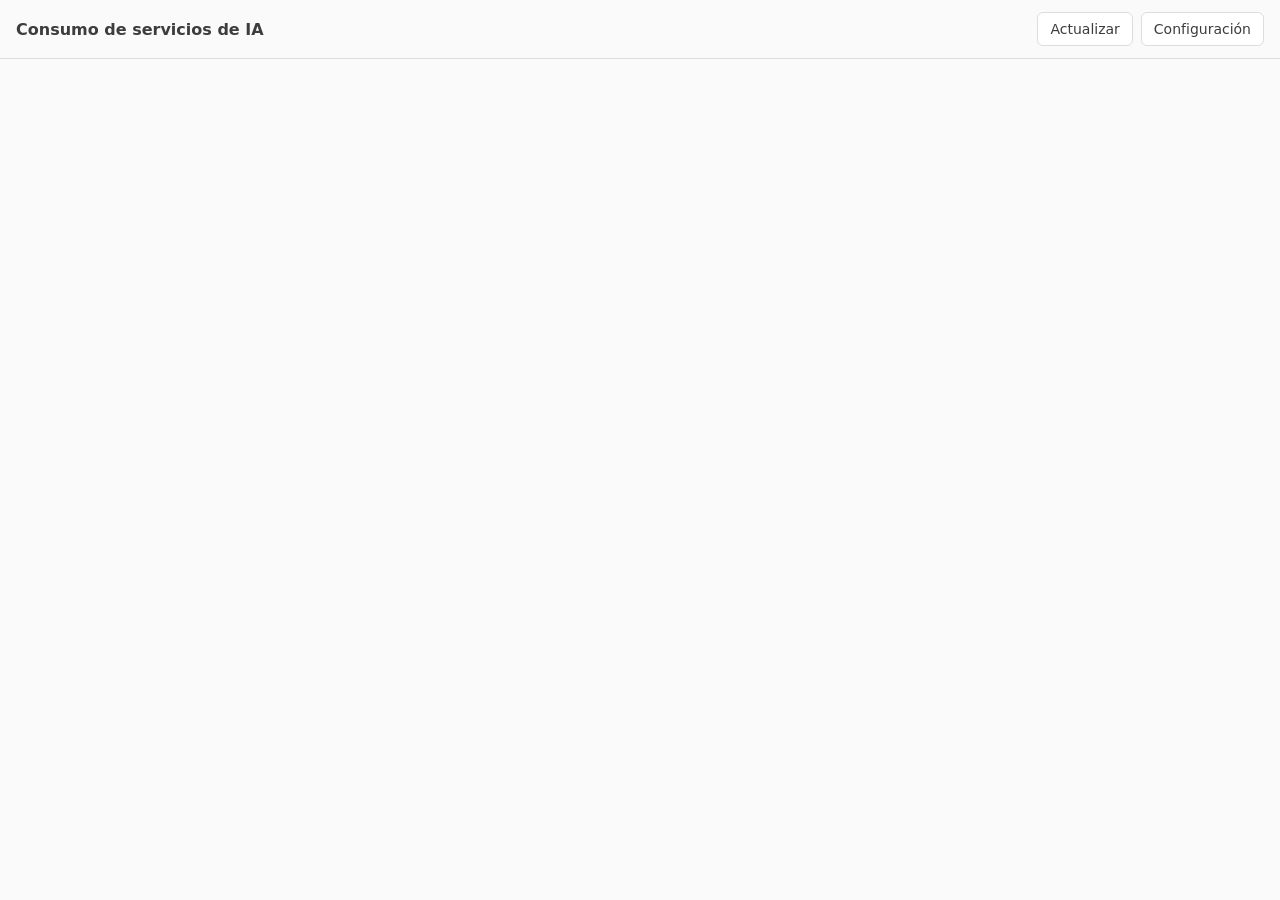
<file: ui/index.html>
<!doctype html>
<html lang="es">
<head><meta charset="utf-8"><meta name="viewport" content="width=device-width"><title>openTUM — Panel</title>
<link rel="stylesheet" href="style.css"></head>
<body>
<header><h1>Consumo de servicios de IA</h1>
  <span id="actualizado" class="muted"></span>
  <button id="btnActualizar">Actualizar</button>
  <button id="btnConfig">Configuración</button></header>
<main id="tarjetas"></main>
<script src="comun.js"></script><script src="panel.js"></script>
</body></html>
</file>
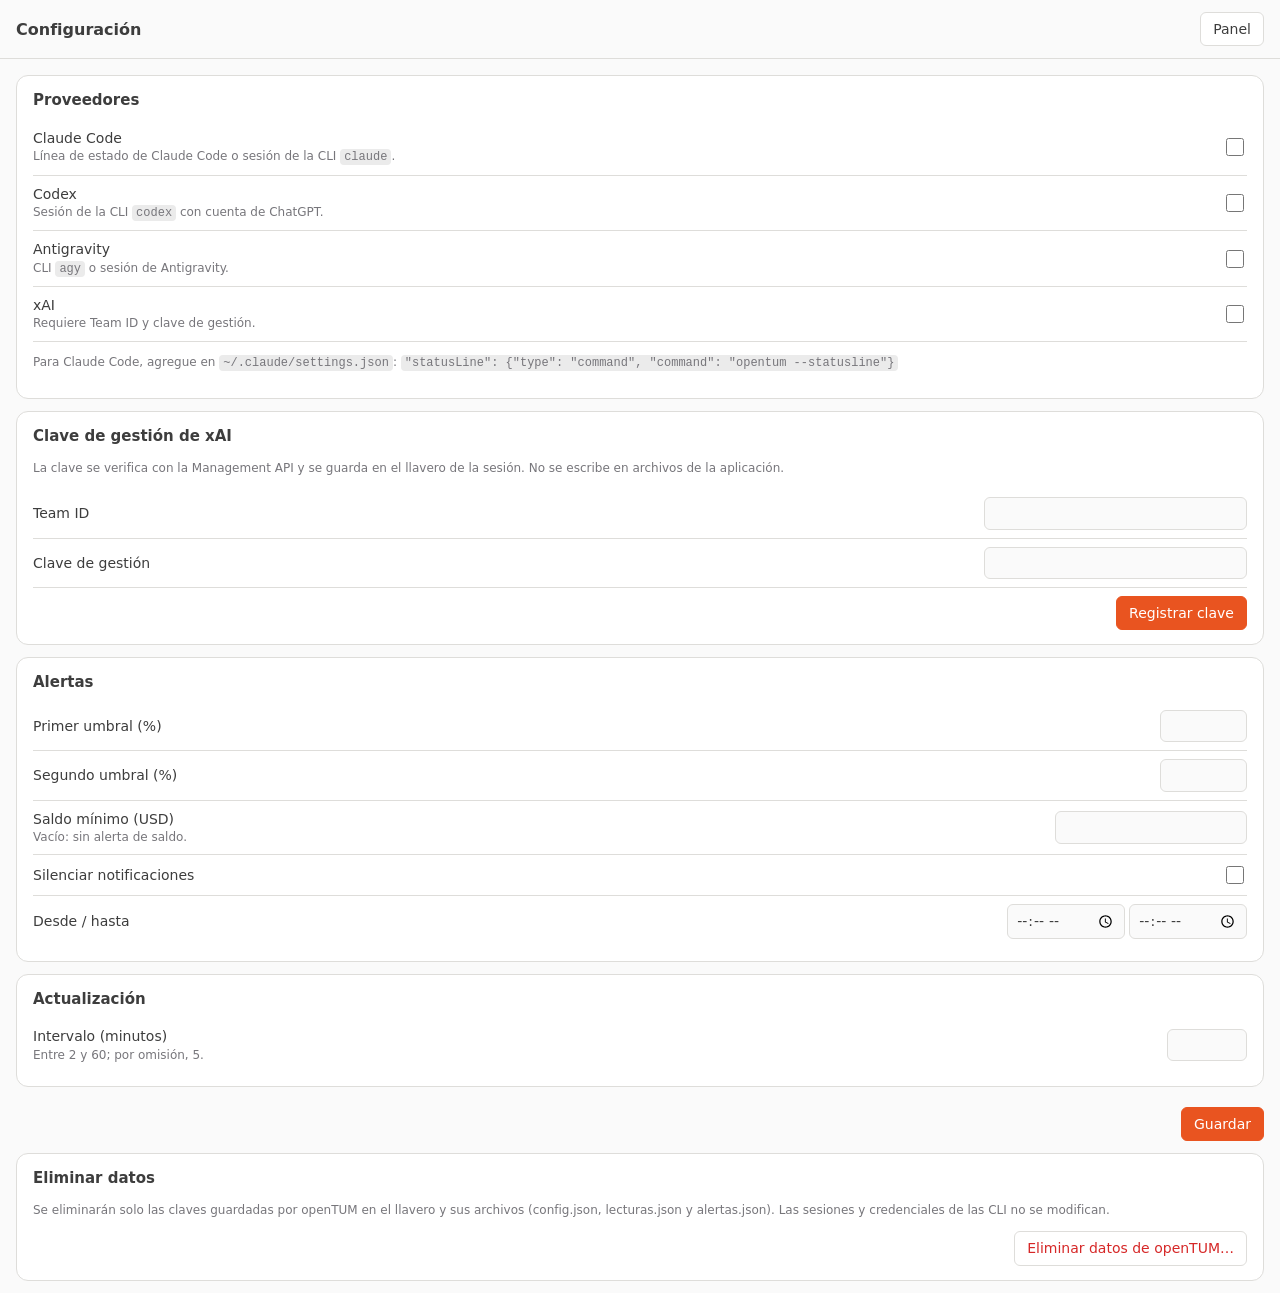
<file: ui/config.html>
<!doctype html>
<html lang="es">
<head><meta charset="utf-8"><meta name="viewport" content="width=device-width"><title>openTUM — Configuración</title>
<link rel="stylesheet" href="style.css"></head>
<body>
<header><h1>Configuración</h1><button id="btnPanel">Panel</button></header>
<main>
  <section class="tarjeta"><h2>Proveedores</h2>
    <label class="opcion"><span>Claude Code<div class="muted">Línea de estado de Claude Code o sesión de la CLI <code>claude</code>.</div></span><input type="checkbox" data-prov="claude_code"></label>
    <label class="opcion"><span>Codex<div class="muted">Sesión de la CLI <code>codex</code> con cuenta de ChatGPT.</div></span><input type="checkbox" data-prov="codex"></label>
    <label class="opcion"><span>Antigravity<div class="muted">CLI <code>agy</code> o sesión de Antigravity.</div></span><input type="checkbox" data-prov="antigravity"></label>
    <label class="opcion"><span>xAI<div class="muted" id="xaiEstado">Requiere Team ID y clave de gestión.</div></span><input type="checkbox" data-prov="xai"></label>
    <p class="muted">Para Claude Code, agregue en <code>~/.claude/settings.json</code>:
      <code>"statusLine": {"type": "command", "command": "opentum --statusline"}</code></p>
  </section>
  <section class="tarjeta"><h2>Clave de gestión de xAI</h2>
    <p class="muted">La clave se verifica con la Management API y se guarda en el llavero de la sesión. No se escribe en archivos de la aplicación.</p>
    <label class="opcion"><span>Team ID</span><input type="text" id="teamId" maxlength="64" size="30"></label>
    <label class="opcion"><span>Clave de gestión</span><input type="password" id="clave" size="30" autocomplete="off"></label>
    <div class="acciones"><button class="primario" id="btnClave">Registrar clave</button></div>
    <p id="msgClave" class="mensaje" hidden></p>
  </section>
  <section class="tarjeta"><h2>Alertas</h2>
    <label class="opcion"><span>Primer umbral (%)</span><input type="number" id="u1" min="1" max="100"></label>
    <label class="opcion"><span>Segundo umbral (%)</span><input type="number" id="u2" min="1" max="100"></label>
    <label class="opcion"><span>Saldo mínimo (USD)<div class="muted">Vacío: sin alerta de saldo.</div></span><input type="number" id="saldo" min="0" step="0.01"></label>
    <label class="opcion"><span>Silenciar notificaciones</span><input type="checkbox" id="silencio"></label>
    <label class="opcion"><span>Desde / hasta</span><span><input type="time" id="desde"> <input type="time" id="hasta"></span></label>
  </section>
  <section class="tarjeta"><h2>Actualización</h2>
    <label class="opcion"><span>Intervalo (minutos)<div class="muted">Entre 2 y 60; por omisión, 5.</div></span><input type="number" id="intervalo" min="2" max="60"></label>
  </section>
  <div class="acciones"><button class="primario" id="btnGuardar">Guardar</button></div>
  <p id="msg" class="mensaje" hidden></p>
  <section class="tarjeta"><h2>Eliminar datos</h2>
    <p class="muted">Se eliminarán solo las claves guardadas por openTUM en el llavero y sus archivos (config.json, lecturas.json y alertas.json). Las sesiones y credenciales de las CLI no se modifican.</p>
    <div class="acciones"><button class="peligro" id="btnEliminar">Eliminar datos de openTUM…</button></div>
  </section>
</main>
<script src="comun.js"></script><script src="config.js"></script>
</body></html>
</file>
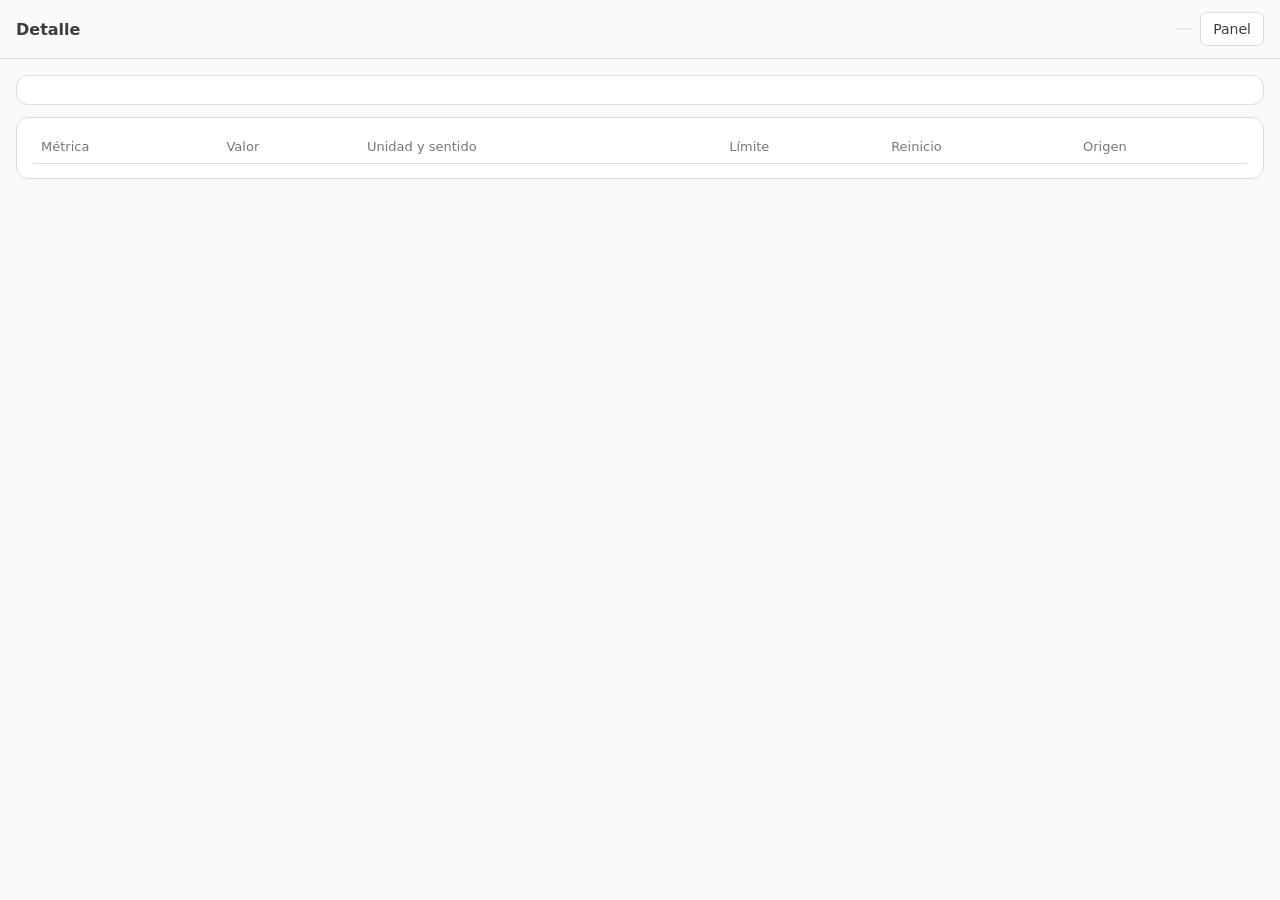
<file: ui/detalle.html>
<!doctype html>
<html lang="es">
<head><meta charset="utf-8"><meta name="viewport" content="width=device-width"><title>openTUM — Detalle</title>
<link rel="stylesheet" href="style.css"></head>
<body>
<header><h1 id="titulo">Detalle</h1><span id="estado" class="etiqueta"></span><button id="btnPanel">Panel</button></header>
<main>
  <section class="tarjeta"><div id="resumen" class="muted"></div></section>
  <section class="tarjeta"><table><thead><tr><th>Métrica</th><th>Valor</th><th>Unidad y sentido</th><th>Límite</th><th>Reinicio</th><th>Origen</th></tr></thead>
  <tbody id="filas"></tbody></table></section>
</main>
<script src="comun.js"></script><script src="detalle.js"></script>
</body></html>
</file>
<file: ui/style.css>
:root {
  --bg: #fafafa; --card: #ffffff; --fg: #3d3d3d; --muted: #77767b; --line: #deddda;
  --accent: #e95420; --verde: #2ea043; --ambar: #e69600; --rojo: #d62828; --gris: #9a9996;
  --pista: #ebebeb; color-scheme: light;
}
@media (prefers-color-scheme: dark) {
  :root { --bg: #242424; --card: #303030; --fg: #f6f5f4; --muted: #b0afac; --line: #45444a; --pista: #45444a; color-scheme: dark; }
}
* { box-sizing: border-box; }
body { margin: 0; background: var(--bg); color: var(--fg); font: 14px/1.45 "Ubuntu Sans", Ubuntu, Cantarell, system-ui, sans-serif; }
header { display: flex; align-items: center; gap: 8px; padding: 12px 16px; border-bottom: 1px solid var(--line); }
header h1 { font-size: 16px; margin: 0; flex: 1; }
main { padding: 16px; display: grid; gap: 12px; }
button { font: inherit; border: 1px solid var(--line); background: var(--card); color: var(--fg); border-radius: 6px; padding: 6px 12px; cursor: pointer; }
button.primario { background: var(--accent); border-color: var(--accent); color: #fff; }
button.peligro { color: var(--rojo); }
button:disabled { opacity: .5; cursor: default; }
.tarjeta { background: var(--card); border: 1px solid var(--line); border-radius: 12px; padding: 14px 16px; }
.tarjeta h2 { font-size: 15px; margin: 0 0 8px; display: flex; align-items: center; gap: 8px; }
.inicial { width: 26px; height: 26px; border-radius: 50%; display: inline-grid; place-items: center; font-weight: 700; font-size: 12px; background: var(--pista); }
.etiqueta { font-size: 12px; padding: 1px 8px; border-radius: 10px; background: var(--pista); color: var(--muted); font-weight: 400; }
.etiqueta.error { background: color-mix(in srgb, var(--rojo) 18%, transparent); color: var(--rojo); }
.etiqueta.aviso { background: color-mix(in srgb, var(--ambar) 22%, transparent); color: var(--fg); }
.fila { margin: 10px 0; }
.fila .cab { display: flex; justify-content: space-between; gap: 12px; }
.barra { height: 8px; background: var(--pista); border-radius: 4px; overflow: hidden; margin-top: 4px; }
.barra > span { display: block; height: 100%; border-radius: 4px; }
.muted { color: var(--muted); font-size: 12px; }
.acciones { display: flex; gap: 8px; justify-content: flex-end; margin-top: 8px; }
table { width: 100%; border-collapse: collapse; font-size: 13px; }
th, td { text-align: left; padding: 6px 8px; border-bottom: 1px solid var(--line); vertical-align: top; }
th { color: var(--muted); font-weight: 500; }
label.opcion { display: flex; align-items: center; justify-content: space-between; gap: 12px; padding: 8px 0; border-bottom: 1px solid var(--line); }
label.opcion:last-child { border-bottom: 0; }
input[type=text], input[type=password], input[type=number], input[type=time] { font: inherit; padding: 5px 8px; border: 1px solid var(--line); border-radius: 6px; background: var(--bg); color: var(--fg); }
input[type=checkbox] { accent-color: var(--accent); width: 18px; height: 18px; }
.mensaje { padding: 8px 12px; border-radius: 8px; background: var(--pista); }
.mensaje.error { color: var(--rojo); }
code { font-family: "Ubuntu Mono", monospace; background: var(--pista); padding: 1px 4px; border-radius: 4px; }
</file>
